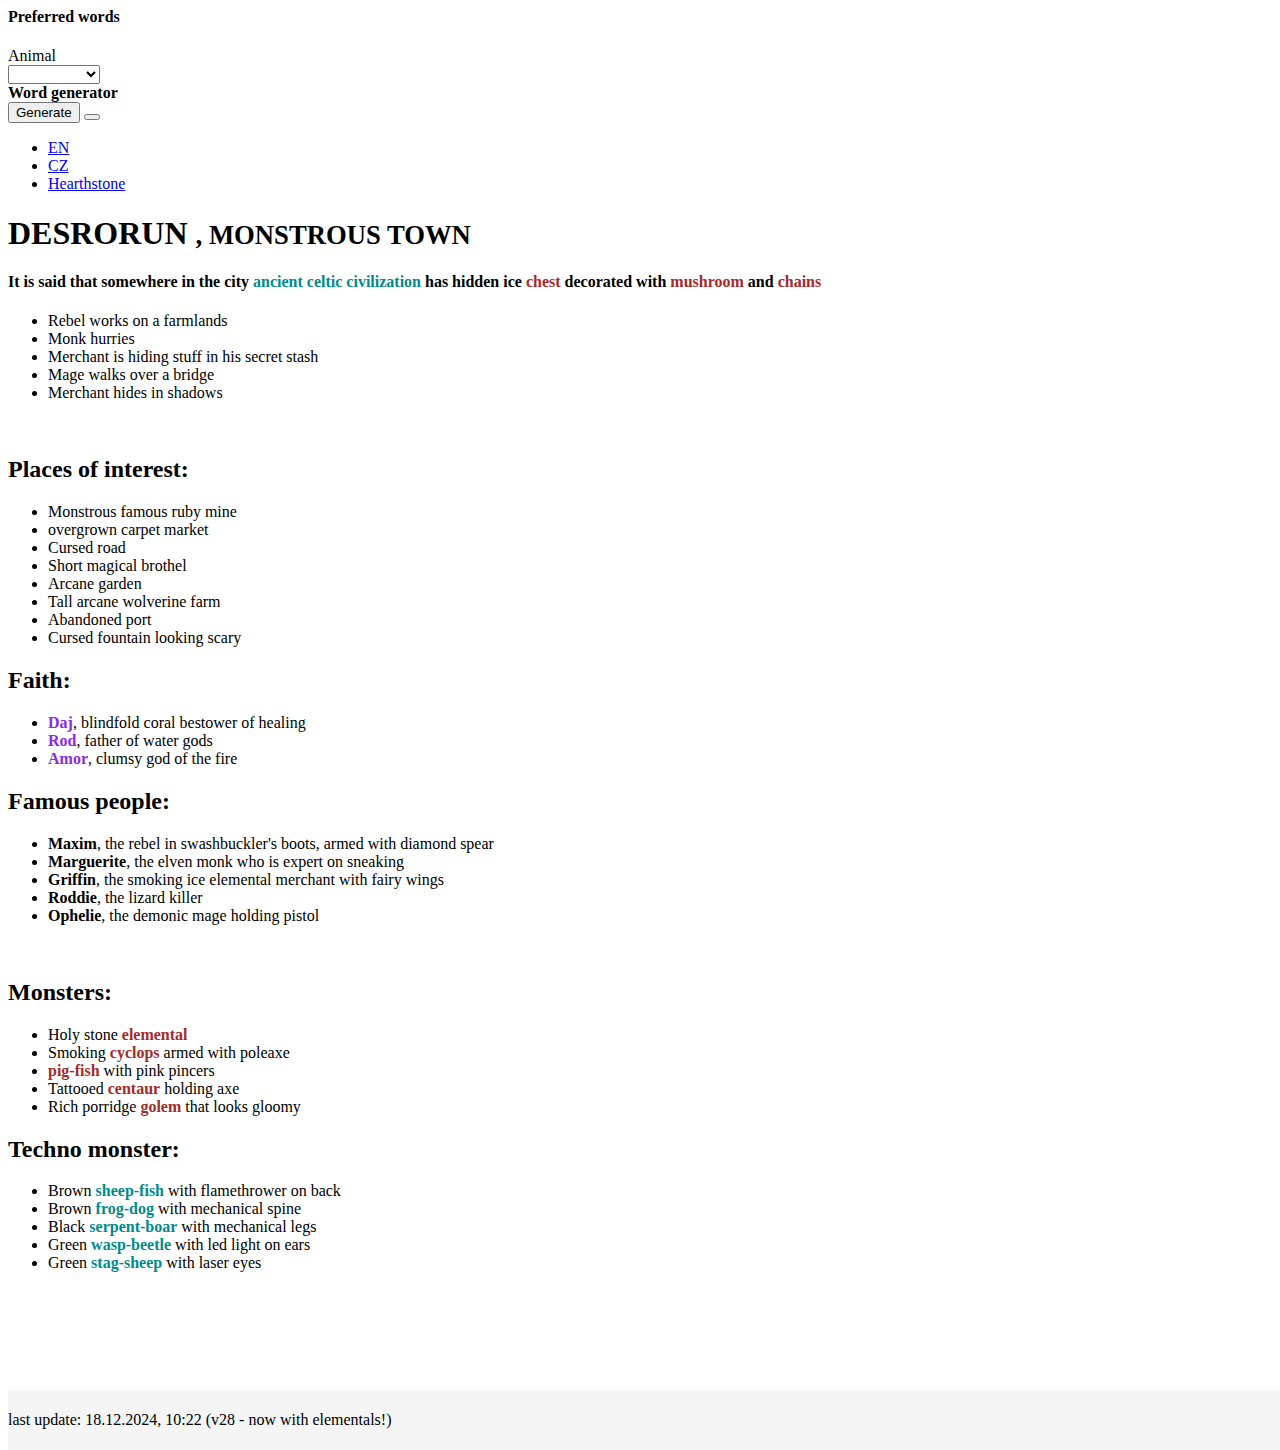
<file: src/index.html>
<html>
    <head>
        <title>Random words generator!</title>
        <script src="en/grammar.js"></script>
        <script src="en/noun/noun.js"></script>
        <script src="en/noun/profession.js"></script>
        <script src="en/noun/building.js"></script>
        <script src="en/noun/character.js"></script>
        <script src="common/noun/names.js"></script>
        <script src="en/noun/cityName.js"></script>
        <script src="en/noun/godnames.js"></script>
        <script src="en/noun/creature.js"></script>
        <script src="common/noun/cityName.js"></script>
        <script src="en/adjective/adjective.js"></script>
        <script src="en/verb/verbs.js"></script>
        <script src="util.js"></script>
        <script src="GrammarExpander.js"></script>
        <script defer="defer" src="generator.js"></script>
        <script defer="defer" src="en/app.js"></script>
        <link rel="stylesheet" href="style.css">

        <link rel="stylesheet" href="https://stackpath.bootstrapcdn.com/bootstrap/4.1.3/css/bootstrap.min.css" integrity="sha384-MCw98/SFnGE8fJT3GXwEOngsV7Zt27NXFoaoApmYm81iuXoPkFOJwJ8ERdknLPMO" crossorigin="anonymous">
        <script src="https://ajax.googleapis.com/ajax/libs/jquery/3.5.1/jquery.min.js"></script>
        <script src="https://stackpath.bootstrapcdn.com/bootstrap/4.1.3/js/bootstrap.min.js" integrity="sha384-ChfqqxuZUCnJSK3+MXmPNIyE6ZbWh2IMqE241rYiqJxyMiZ6OW/JmZQ5stwEULTy" crossorigin="anonymous"></script>
    </head>
    <body>
        <header>
            <div class="collapse bg-dark" id="navbarHeader">
                <div class="container">
                    <div class="row">
                        <div class="col-sm-6">
                            <h4 class="text-white">Preferred words</h4>
                            <div class="form-group row">
                                <label for="ANIMAL" class="text-white col-sm-4 col-form-label">Animal</label>
                                <div class="col-sm-8">
                                    <select class="form-control preference" id="ANIMAL">
                                        <option>-</option>
                                    </select>
                                </div>
                            </div>
                        </div>
                    </div>
                </div>
            </div>
            <div class="navbar navbar-dark bg-dark shadow-sm">
                <div class="container d-flex justify-content-between">
                        <span class="navbar-brand d-flex align-items-center">
                            <strong>Word generator</strong>
                        </span>
                    <form class="form-inline">
                        <button class="btn btn-secondary mr-sm-2" type="button" onClick="generate()">Generate</button>
                        <button class="navbar-toggler" type="button" data-toggle="collapse" data-target="#navbarHeader" aria-controls="navbarHeader" aria-expanded="false" aria-label="Toggle navigation">
                            <span class="navbar-toggler-icon"></span>
                        </button>
                    </form>
                </div>
            </div>
        </header>
        <ul class="nav nav-tabs">
            <li class="nav-item">
                <a class="nav-link active" href="index.html">EN</a>
            </li>
            <li class="nav-item">
                <a class="nav-link " href="cz.html">CZ</a>
            </li>
            <li class="nav-item">
                <a class="nav-link" href="hs.html">Hearthstone</a>
            </li>
        </ul>
        <div class="container bottom-buffer">
            <h1>
                <span id="cityName"></span>
                <small class="text-muted" id="cityDesc"></small>
            </h1>
            <h4 id="mainStory"></h4>
            <div class="row">
                
                <emphasis class="list-unstyled" id="story"></emphasis> 
            </div>
            <br/>
            <div class="row">   
                <div class="col-sm">  
                    <h2>Places of interest:</h2>
                    <div id="buildings"></div>
                </div>
                <div class="col-sm">
                    <h2 class="title">Faith:</h2>
                    <div id="faith"></div>
                </div>
                <div class="col-sm">
                    <h2 class="title">Famous people:</h2>
                    <div id="characters"></div>
                </div>
            </div>
            <br/>
            <div class="row">
                <div class="col-sm">
                    <h2 class="title">Monsters: </h2>
                    <div id="monsters"></div>
                </div>
                <div class="col-sm">
                    <h2 class="title">Techno monster: </h2>
                    <div id="techno-monsters"></div>
                </div>
            </div>
            </div>
            <footer class="footer">
                <div class="container">
                  <span class="text-muted">last update: <span id="version"></span></span>
                </div>
            </footer>
        </div>
        <br/>
    </body>

</html>
</file>
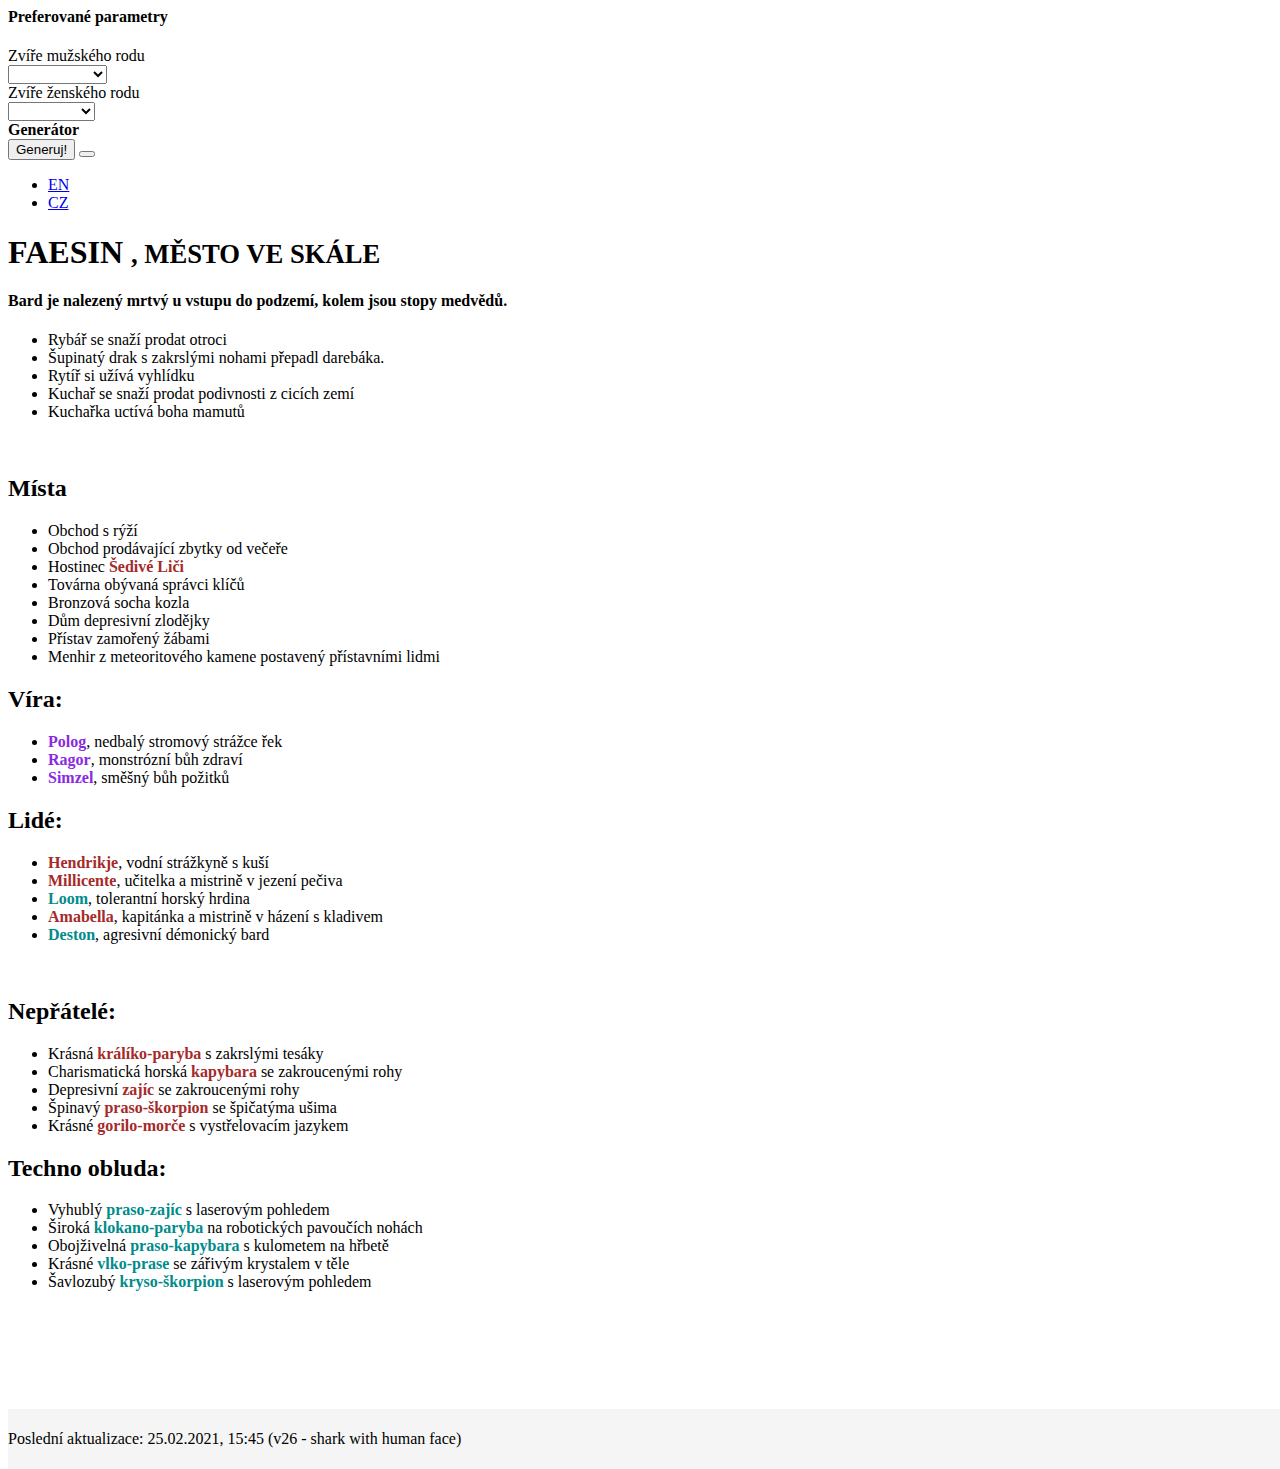
<file: src/cz.html>
<html>
    <head>
            <meta charset="UTF-8">
        <title>Random words generator!</title>
        <script src="cz/grammar.js"></script>
        <script src="cz/noun/noun.js"></script>
        <script src="cz/noun/profession.js"></script>
        <script src="cz/noun/building.js"></script>
        <script src="cz/noun/animal.js"></script>
        <script src="cz/noun/character.js"></script>
        <script src="cz/noun/godnames.js"></script>
        <script src="cz/adjective/adjective.js"></script>
        <script src="cz/verb/verbs.js"></script>
        <script src="common/noun/names.js"></script>
        <script src="common/noun/cityName.js"></script>
        <script src="util.js"></script>
        <script src="GrammarExpander.js"></script>
        <script defer="defer" src="app.js"></script>
        <link rel="stylesheet" href="style.css">

        <link rel="stylesheet" href="https://stackpath.bootstrapcdn.com/bootstrap/4.1.3/css/bootstrap.min.css" integrity="sha384-MCw98/SFnGE8fJT3GXwEOngsV7Zt27NXFoaoApmYm81iuXoPkFOJwJ8ERdknLPMO" crossorigin="anonymous">
        <script src="https://ajax.googleapis.com/ajax/libs/jquery/3.5.1/jquery.min.js"></script>
        <script src="https://stackpath.bootstrapcdn.com/bootstrap/4.1.3/js/bootstrap.min.js" integrity="sha384-ChfqqxuZUCnJSK3+MXmPNIyE6ZbWh2IMqE241rYiqJxyMiZ6OW/JmZQ5stwEULTy" crossorigin="anonymous"></script>
    </head>
    <body>
        <header>
            <div class="collapse bg-dark" id="navbarHeader">
                <div class="container">
                    <div class="row">
                        <div class="col-sm-6">
                            <h4 class="text-white">Preferované parametry</h4>
                            <div class="form-group row">
                                <label for="ANIMAL_M" class="text-white col-sm-4 col-form-label">Zvíře mužského rodu</label>
                                <div class="col-sm-8">
                                    <select class="form-control preference" id="ANIMAL_M">
                                        <option>-</option>
                                    </select>
                                </div>
                            </div>
                            <div class="form-group row">
                                <label for="ANIMAL_F" class="text-white col-sm-4 col-form-label">Zvíře ženského rodu</label>
                                <div class="col-sm-8">
                                    <select class="form-control preference" id="ANIMAL_F">
                                        <option>-</option>
                                    </select>
                                </div>
                            </div>
                        </div>
                    </div>
                </div>
            </div>
            <div class="navbar navbar-dark bg-dark shadow-sm">
                <div class="container d-flex justify-content-between">
                    <span class="navbar-brand d-flex align-items-center">
                        <strong>Generátor</strong>
                    </span>
                    <form class="form-inline">
                    <button class="btn btn-secondary mr-sm-2" type="button" onClick="generate()">Generuj!</button>
                    <button class="navbar-toggler" type="button" data-toggle="collapse" data-target="#navbarHeader" aria-controls="navbarHeader" aria-expanded="false" aria-label="Toggle navigation">
                        <span class="navbar-toggler-icon"></span>
                    </button>
                    </form>
                </div>
            </div>
        </header>
        <ul class="nav nav-tabs">
            <li class="nav-item">
                <a class="nav-link " href="index.html">EN</a>
            </li>
            </li>
            <li class="nav-item">
                <a class="nav-link active" href="cz.html">CZ</a>
            </li>
        </ul>
        <div class="container bottom-buffer">
            <h1>
                <span id="cityName"></span>
                <small class="text-muted" id="cityDesc"></small>
            </h1>
            <h4 id="mainStory"></h4>
            <div class="row">                
                <emphasis class="list-unstyled" id="story"></emphasis> 
            </div>
            <br/>
            <div class="row">   
                <div class="col-sm">  
                    <h2>Místa</h2>
                    <div id="buildings"></div>
                </div>
                <div class="col-sm">
                    <h2 class="title">Víra:</h2>
                    <div id="faith"></div>
                </div>
                <div class="col-sm">
                    <h2 class="title">Lidé:</h2>
                    <div id="characters"></div>
                </div>
            </div>
            <br/>
            <div class="row">
                <div class="col-sm">
                    <h2 class="title">Nepřátelé: </h2>
                    <div id="monsters"></div>
                </div>
                <div class="row">
                    <div class="col-sm">
                        <h2 class="title">Techno obluda: </h2>
                        <div id="techno-monsters"></div>
                    </div>
                </div>
            </div>
        </div>
            <footer class="footer">
                <div class="container">
                  <span class="text-muted">Poslední aktualizace: <span id="version"></span></span>
                </div>
            </footer>
        </div>
        <br/>
    </body>

</html>
</file>
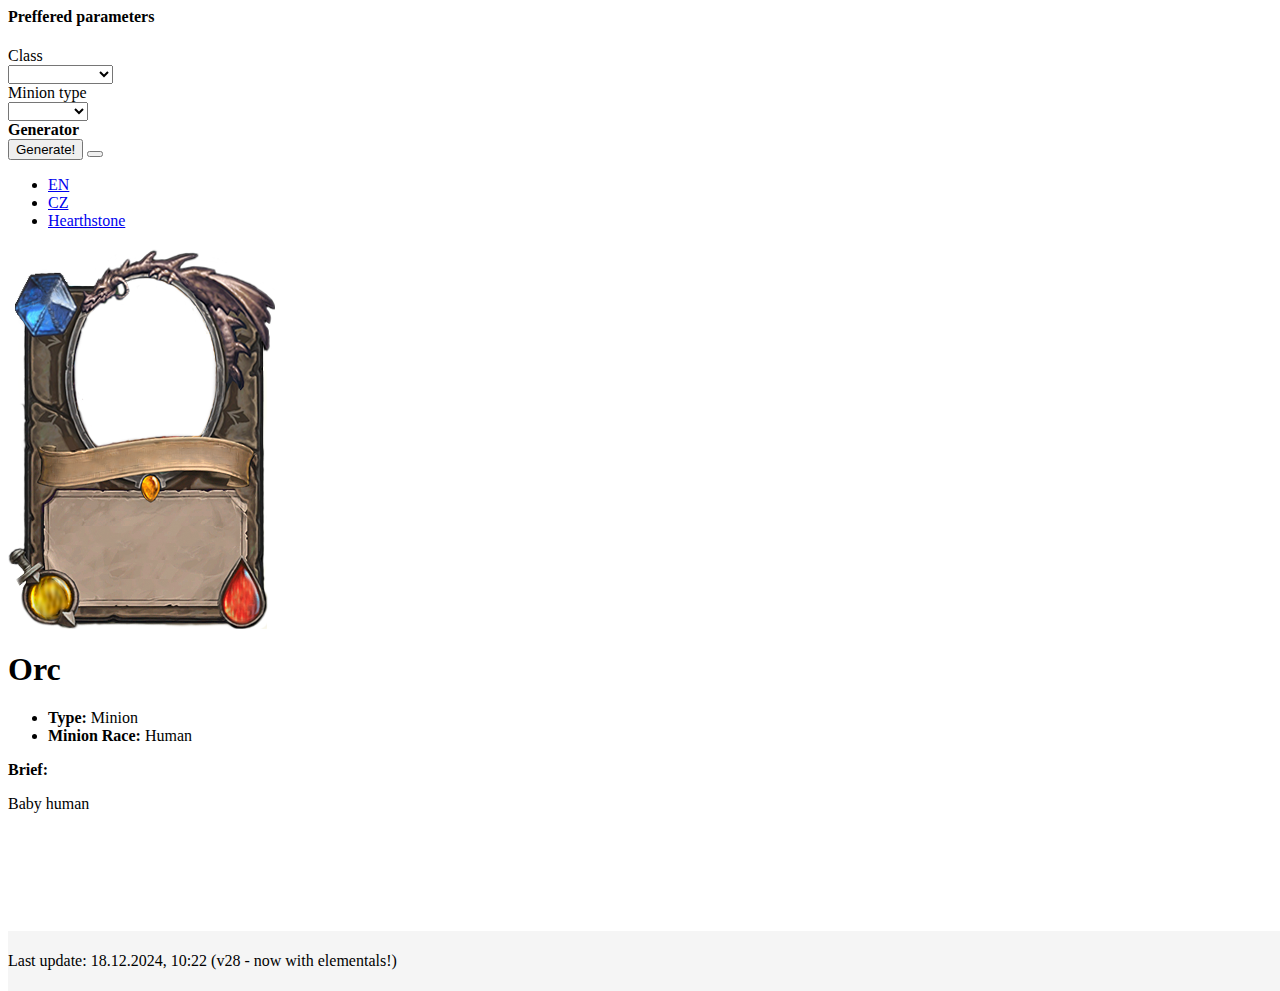
<file: src/hs.html>
<html>
    <head>
            <meta charset="UTF-8">
        <title>Random words generator!</title>
        <script src="hs/grammar.js"></script>
        <script src="hs/noun/noun.js"></script>
        <script src="hs/adjective/adjective.js"></script>

        <script src="common/noun/names.js"></script>
        <script src="common/noun/cityName.js"></script>
        <script src="util.js"></script>
        <script src="GrammarExpander.js"></script>
        <script defer="defer" src="generator.js"></script>
        <script defer="defer" src="hs/app.js"></script>
        <link rel="stylesheet" href="style.css">

        <link rel="stylesheet" href="https://stackpath.bootstrapcdn.com/bootstrap/4.1.3/css/bootstrap.min.css" integrity="sha384-MCw98/SFnGE8fJT3GXwEOngsV7Zt27NXFoaoApmYm81iuXoPkFOJwJ8ERdknLPMO" crossorigin="anonymous">
        <script src="https://ajax.googleapis.com/ajax/libs/jquery/3.5.1/jquery.min.js"></script>
        <script src="https://stackpath.bootstrapcdn.com/bootstrap/4.1.3/js/bootstrap.min.js" integrity="sha384-ChfqqxuZUCnJSK3+MXmPNIyE6ZbWh2IMqE241rYiqJxyMiZ6OW/JmZQ5stwEULTy" crossorigin="anonymous"></script>
    </head>
    <body>
        <header>
            <div class="collapse bg-dark" id="navbarHeader">
                <div class="container">
                    <div class="row">
                        <div class="col-sm-6">
                            <h4 class="text-white">Preffered parameters</h4>
                            <div class="form-group row">
                                <label for="CLASS" class="text-white col-sm-4 col-form-label">Class</label>
                                <div class="col-sm-8">
                                    <select class="form-control preference" id="CLASS">
                                        <option>-</option>
                                    </select>
                                </div>
                            </div>
                            <div class="form-group row">
                                <label for="RACE" class="text-white col-sm-4 col-form-label">Minion type</label>
                                <div class="col-sm-8">
                                    <select class="form-control preference" id="RACE">
                                        <option>-</option>
                                    </select>
                                </div>
                            </div>
                        </div>
                    </div>
                </div>
            </div>
            <div class="navbar navbar-dark bg-dark shadow-sm">
                <div class="container d-flex justify-content-between">
                    <span class="navbar-brand d-flex align-items-center">
                        <strong>Generator</strong>
                    </span>
                    <form class="form-inline">
                    <button class="btn btn-secondary mr-sm-2" type="button" onClick="generate()">Generate!</button>
                    <button class="navbar-toggler" type="button" data-toggle="collapse" data-target="#navbarHeader" aria-controls="navbarHeader" aria-expanded="false" aria-label="Toggle navigation">
                        <span class="navbar-toggler-icon"></span>
                    </button>
                    </form>
                </div>
            </div>
        </header>
        <ul class="nav nav-tabs">
            <li class="nav-item">
                <a class="nav-link " href="index.html">EN</a>
            </li>
            <li class="nav-item">
                <a class="nav-link" href="cz.html">CZ</a>
            </li>
            <li class="nav-item">
                <a class="nav-link active" href="cz.html">Hearthstone</a>
            </li>
        </ul>
        <div class="container bottom-buffer">
            <div class="row">
                <div class="col-sm">
                    <div class="text-right">
                        <img class="float-end" src="hs/img/card.png"/>
                    </div>
                </div>
                <div class="col-sm">
                    <h1 id="cardName" class="name"></h1>
                    <ul>
                        <li><span class="name">Type:</span> Minion </li>
                        <li><span class="name">Minion race:</span> <span id="cardRace"></span></li>
<!--                        <li><span class="name">Rarity:</span> Common </li>-->
<!--                        <li><span class="name">Set:</span> Forged in the Barrens </li>-->
<!--                        <li><span class="name">Class:</span> <span id="cardClass"></span></li>-->
                    </ul>
                    <b>Brief:</b>
                    <p id="cardBrief">
                    </p>
                </div>
            </div>


        </div>
            <footer class="footer">
                <div class="container">
                  <span class="text-muted">Last update: <span id="version"></span></span>
                </div>
            </footer>
        <br/>
    </body>

<!--

-->

</html>
</file>
<file: src/style.css>
/* Sticky footer styles
-------------------------------------------------- */
html {
    position: relative;
    min-height: 100%;
  }
  body {
    margin-bottom: 60px; /* Margin bottom by footer height */
  }
.bottom-buffer { margin-bottom:100px; }

  .name {
    text-transform:capitalize;
    font-weight: bold;
  }

  .brown {
    color: brown;
  }


.blue {
  color: darkcyan;
}

.violet {
  color: blueviolet;
}

.green {
  color: darkgreen;
}

.hidden {
  display:none;
}

  .footer {
    position: absolute;
    bottom: 0;
    width: 100%;
    height: 60px; /* Set the fixed height of the footer here */
    line-height: 60px; /* Vertically center the text there */
    background-color: #f5f5f5;
  }
</file>
